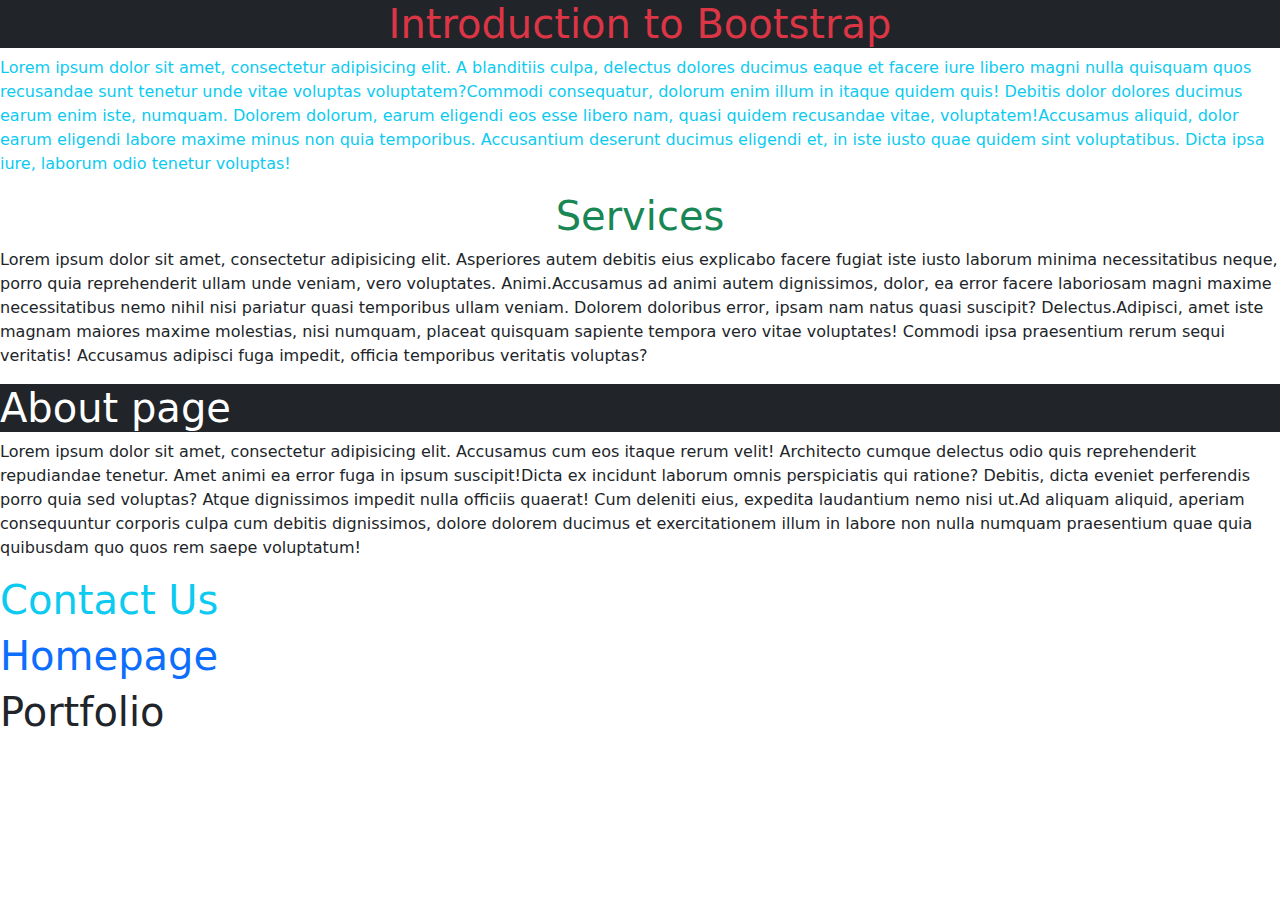
<file: index.html>
<!doctype html>
<html lang="en">
<head>
    <meta charset="UTF-8">
    <meta name="viewport"
          content="width=device-width, user-scalable=no, initial-scale=1.0, maximum-scale=1.0, minimum-scale=1.0">
    <meta http-equiv="X-UA-Compatible" content="ie=edge">
    <title>Bootstrap Intro</title>
    <link rel="stylesheet" href="css/bootstrap.min.css">
    <script src="js/bootstrap.min.js"></script>
</head>
<body>
<h1 class="text-danger text-center bg-dark">Introduction to Bootstrap</h1>
<p class="text-info"><span>Lorem ipsum dolor sit amet, consectetur adipisicing elit. A blanditiis culpa, delectus dolores ducimus eaque et facere iure libero magni nulla quisquam quos recusandae sunt tenetur unde vitae voluptas voluptatem?</span><span>Commodi consequatur, dolorum enim illum in itaque quidem quis! Debitis dolor dolores ducimus earum enim iste, numquam. Dolorem dolorum, earum eligendi eos esse libero nam, quasi quidem recusandae vitae, voluptatem!</span><span>Accusamus aliquid, dolor earum eligendi labore maxime minus non quia temporibus. Accusantium deserunt ducimus eligendi et, in iste iusto quae quidem sint voluptatibus. Dicta ipsa iure, laborum odio tenetur voluptas!</span></p>

<h1 class="text-success text-center">Services</h1>
<p class="text-dark"><span>Lorem ipsum dolor sit amet, consectetur adipisicing elit. Asperiores autem debitis eius explicabo facere fugiat iste iusto laborum minima necessitatibus neque, porro quia reprehenderit ullam unde veniam, vero voluptates. Animi.</span><span>Accusamus ad animi autem dignissimos, dolor, ea error facere laboriosam magni maxime necessitatibus nemo nihil nisi pariatur quasi temporibus ullam veniam. Dolorem doloribus error, ipsam nam natus quasi suscipit? Delectus.</span><span>Adipisci, amet iste magnam maiores maxime molestias, nisi numquam, placeat quisquam sapiente tempora vero vitae voluptates! Commodi ipsa praesentium rerum sequi veritatis! Accusamus adipisci fuga impedit, officia temporibus veritatis voluptas?</span></p>

<h1 class="text-bg-dark">About page</h1>
<p><span>Lorem ipsum dolor sit amet, consectetur adipisicing elit. Accusamus cum eos itaque rerum velit! Architecto cumque delectus odio quis reprehenderit repudiandae tenetur. Amet animi ea error fuga in ipsum suscipit!</span><span>Dicta ex incidunt laborum omnis perspiciatis qui ratione? Debitis, dicta eveniet perferendis porro quia sed voluptas? Atque dignissimos impedit nulla officiis quaerat! Cum deleniti eius, expedita laudantium nemo nisi ut.</span><span>Ad aliquam aliquid, aperiam consequuntur corporis culpa cum debitis dignissimos, dolore dolorem ducimus et exercitationem illum in labore non nulla numquam praesentium quae quia quibusdam quo quos rem saepe voluptatum!</span></p>

<h1 class="text-info">Contact Us</h1>
<h1 class="text-primary">Homepage</h1>
<h1 class="text-dark">Portfolio</h1>
</body>
</html>
</file>
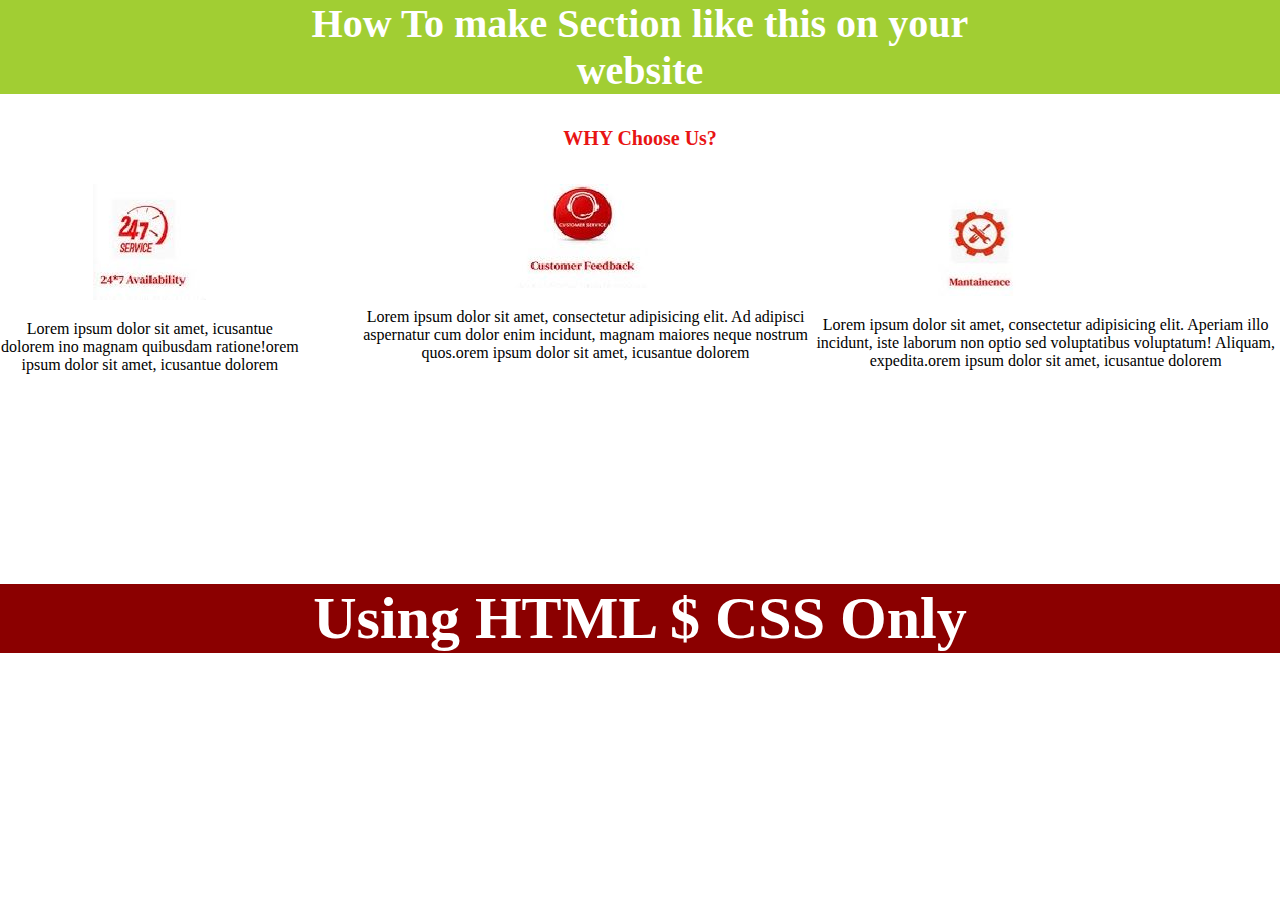
<file: assingment.html>
<!doctype html>
<html lang="en">
<head>
    <meta charset="UTF-8">
    <meta name="viewport"
          content="width=device-width, user-scalable=no, initial-scale=1.0, maximum-scale=1.0, minimum-scale=1.0">
    <meta http-equiv="X-UA-Compatible" content="ie=edge">
    <title>HTML$CSS</title>
  <style>
    body{
      margin: 0;
      padding: 0;
      height: 100%;
    }
    h3{
      background-color: #a1ce33;
      color: white;
      font-size: 40px;
      font-style: revert;
      text-align: center;
      font-weight: bold;
      margin: 0;
    }

    h5{
       color: #e81414;
      padding: 0;
      font-size: 20px;
      text-align: center;
      font-weight: bold;
    }
    .content{
      display: flex;
      justify-content: space-around;
      height: 25em;
    }
    .availability{
       text-align: center;
    }
    .feedback{
      padding-left: 60px;
      text-align: center;
    }
    footer{
      background-color: darkred;
      color: white;
      text-align: center;
      font-size: 60px;
      font-weight: bold;
    }
  </style>
</head>
<body>
<h3>How To make Section like this on your <br>website</h3>

<h5>WHY Choose Us?</h5>
<div class="content">
  <div class="availability">
    <img src="images/247.JPG" alt="">
    <p>Lorem ipsum dolor sit amet, icusantue dolorem ino magnam quibusdam ratione!orem ipsum dolor sit amet, icusantue dolorem</p>
  </div>
   <div class="feedback">
    <img src="images/cust%20feedback.JPG" alt="">
    <p>Lorem ipsum dolor sit amet, consectetur adipisicing elit. Ad adipisci aspernatur cum dolor enim incidunt, magnam maiores neque nostrum quos.orem ipsum dolor sit amet, icusantue dolorem</p>
  </div>
   <div class="maintenance">
    <img src="images/maintenance.JPG" style="padding-left: 90px">
    <p style="text-align: center">Lorem ipsum dolor sit amet, consectetur adipisicing elit. Aperiam illo incidunt, iste laborum non optio sed voluptatibus voluptatum! Aliquam, expedita.orem ipsum dolor sit amet, icusantue dolorem</p>
  </div>
</div>
<footer>Using HTML $ CSS Only</footer>
</body>
</html>
</file>
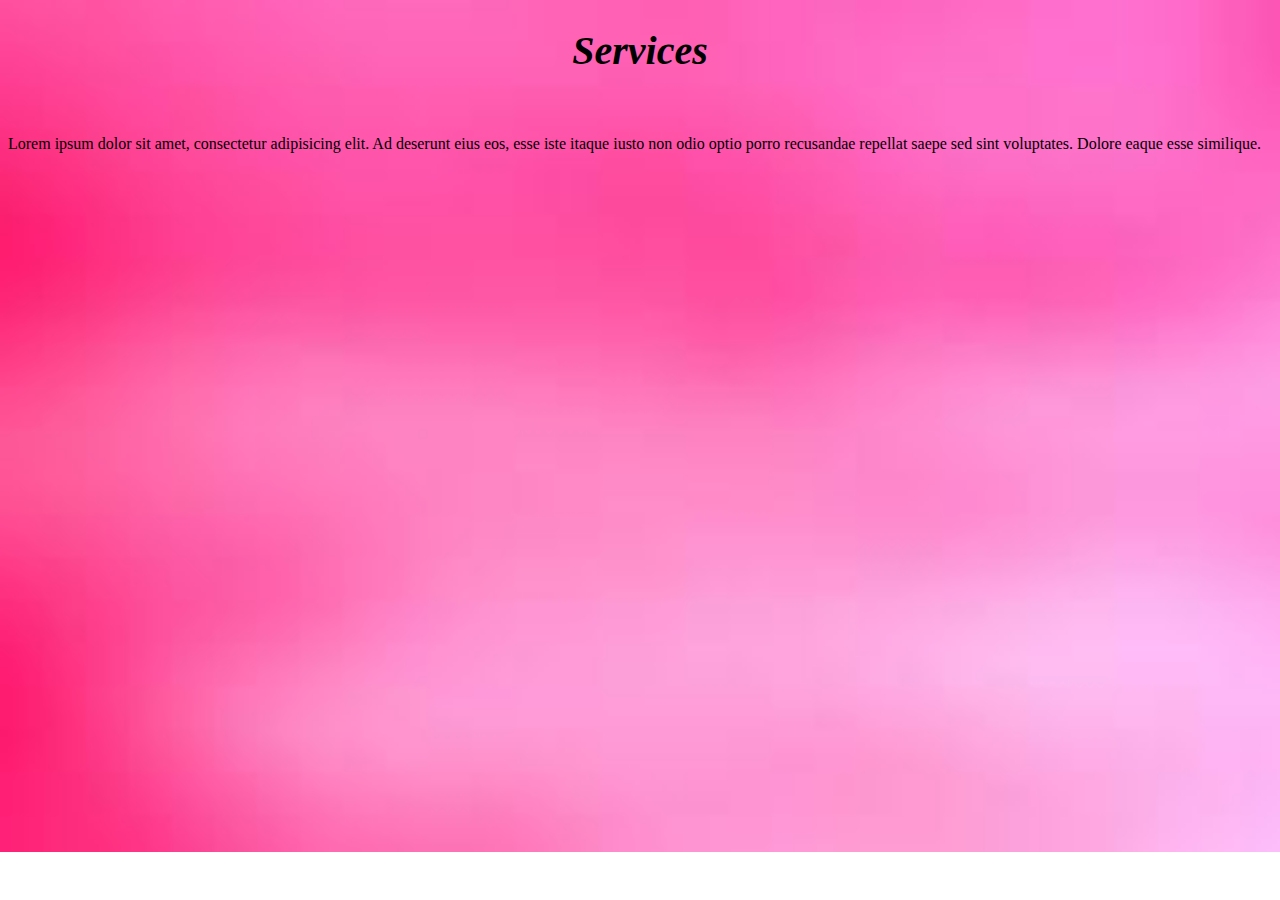
<file: background.html>
<!DOCTYPE html>
<html lang="en">
<head>
    <meta charset="UTF-8">
    <!--Favicon-->
    <link rel="icon" href="images/background.png">
    <title>Background image</title>
    <style>
        body{
            background-image: url("images/background.png");
            /*background-color: ;*/
            background-repeat: no-repeat;
            background-size: cover;
        }
        h1{
            text-align: center;
            font-size: 40px;
            font-style: italic;
            font-weight: bolder;
            font-family: "JetBrains Mono";
        }
    </style>
</head>
<body>
<h1>Services</h1>
<br>

<p>Lorem ipsum dolor sit amet, consectetur adipisicing elit. Ad deserunt eius eos, esse iste itaque iusto non odio optio porro recusandae repellat saepe sed sint voluptates. Dolore eaque esse similique.</p>
</body>
</html>
</file>
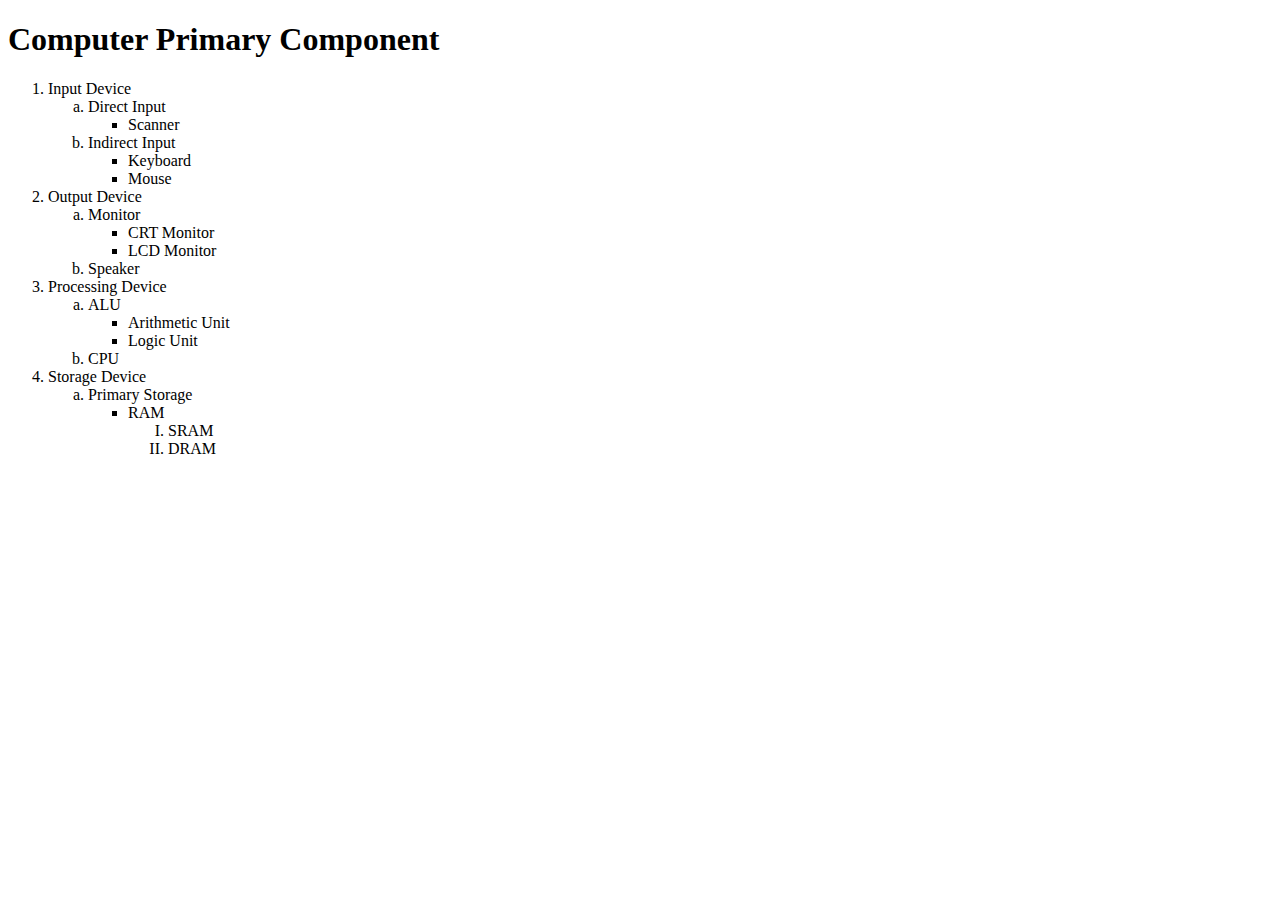
<file: comp_devices.html>
<!doctype html>
<html lang="en">
<head>
    <meta charset="UTF-8">
    <meta name="viewport"
          content="width=device-width, user-scalable=no, initial-scale=1.0, maximum-scale=1.0, minimum-scale=1.0">
    <meta http-equiv="X-UA-Compatible" content="ie=edge">
    <!--Favicon-->
    <link rel="icon" href="images/comp-Devices.png">
    <title>Computer Component</title>
</head>
<body>
<h1>Computer Primary Component</h1>
<ol type="1">
    <li>Input Device
        <ol type="a">
            <li>Direct Input
                <ul style="list-style-type: square"><li >Scanner</li></ul>
            </li>
            <li>Indirect Input
                <ul style="list-style-type: square">
                    <li >Keyboard</li>
                    <li >Mouse</li>
                </ul>
            </li>
        </ol>
    </li>
    <li>Output Device
    <ol type="a">
            <li>Monitor
                <ul style="list-style-type: square">
                    <li >CRT Monitor</li>
                    <li >LCD Monitor</li>
                </ul>
            </li>
            <li>Speaker</li>
        </ol></li>
    <li>Processing Device
    <ol type="a">
            <li>ALU
                <ul style="list-style-type: square">
                    <li >Arithmetic Unit</li>
                    <li >Logic Unit</li>
                </ul>
            </li>
            <li>CPU</li>
        </ol></li>
    <li>Storage Device
    <ol type="a">
            <li>Primary Storage
                <ul style="list-style-type: square">
                    <li >RAM
                        <OL TYPE="I">
                            <li>SRAM</li>
                            <li>DRAM</li>
                        </OL>
                    </li>

                </ul>
            </li>

        </ol></li>
</ol>

</body>
</html>
</file>
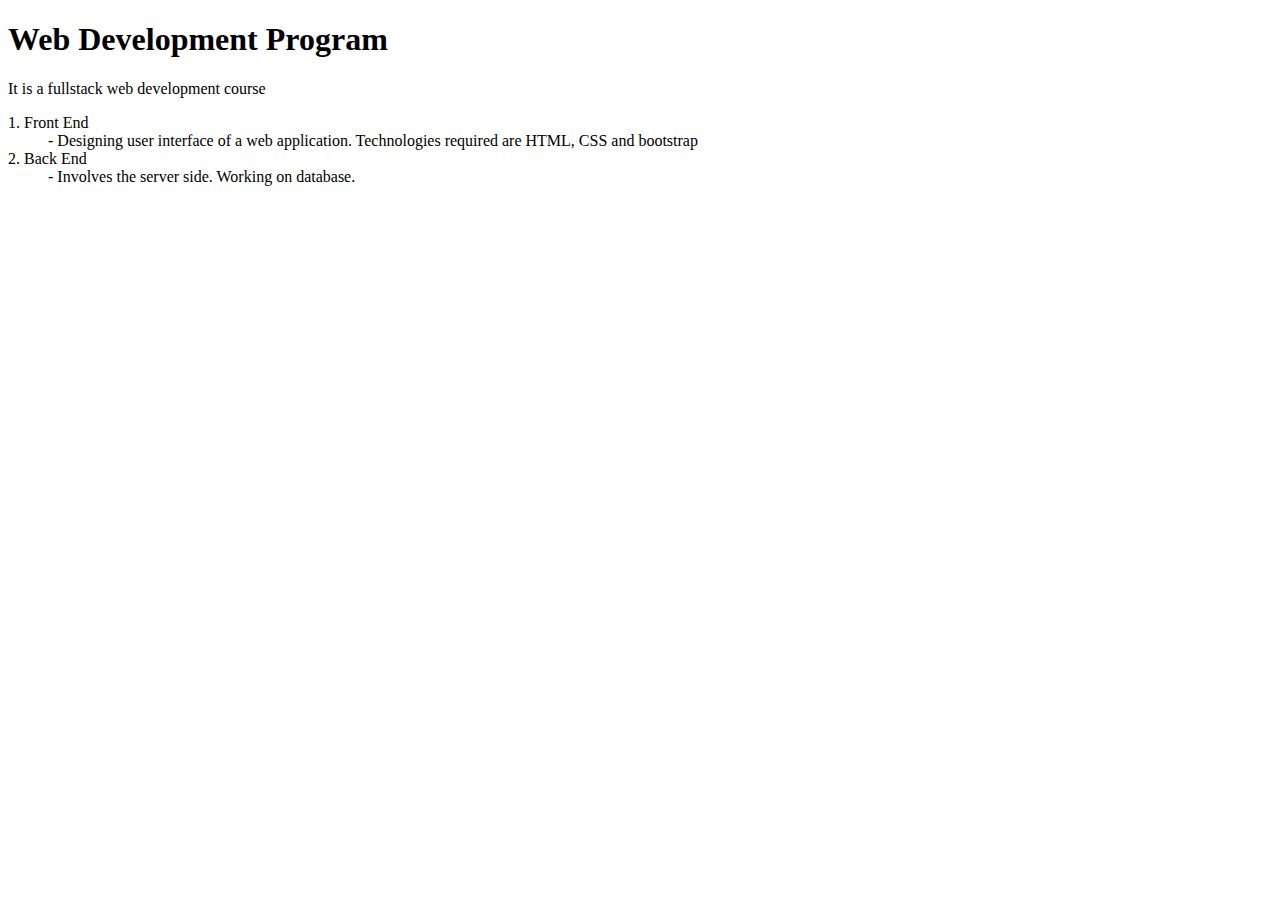
<file: descriptionlist.html>
<!doctype html>
<html lang="en">
<head>
    <meta charset="UTF-8">
    <meta name="viewport"
          content="width=device-width, user-scalable=no, initial-scale=1.0, maximum-scale=1.0, minimum-scale=1.0">
    <meta http-equiv="X-UA-Compatible" content="ie=edge">
    <!--Favicon-->
    <link rel="icon" href="images/desc-list.png">
    <title>Description List</title>
</head>
<body>
<h1>Web Development Program</h1>
<p>It is a fullstack web development course</p>

<dl>
  <dt>1. Front End</dt>
  <dd>- Designing user interface of a web application. Technologies required are HTML, CSS and bootstrap</dd>
  <dt>2. Back End</dt>
  <dd>- Involves the server side. Working on database.</dd>
</dl>
</body>
</html>
</file>
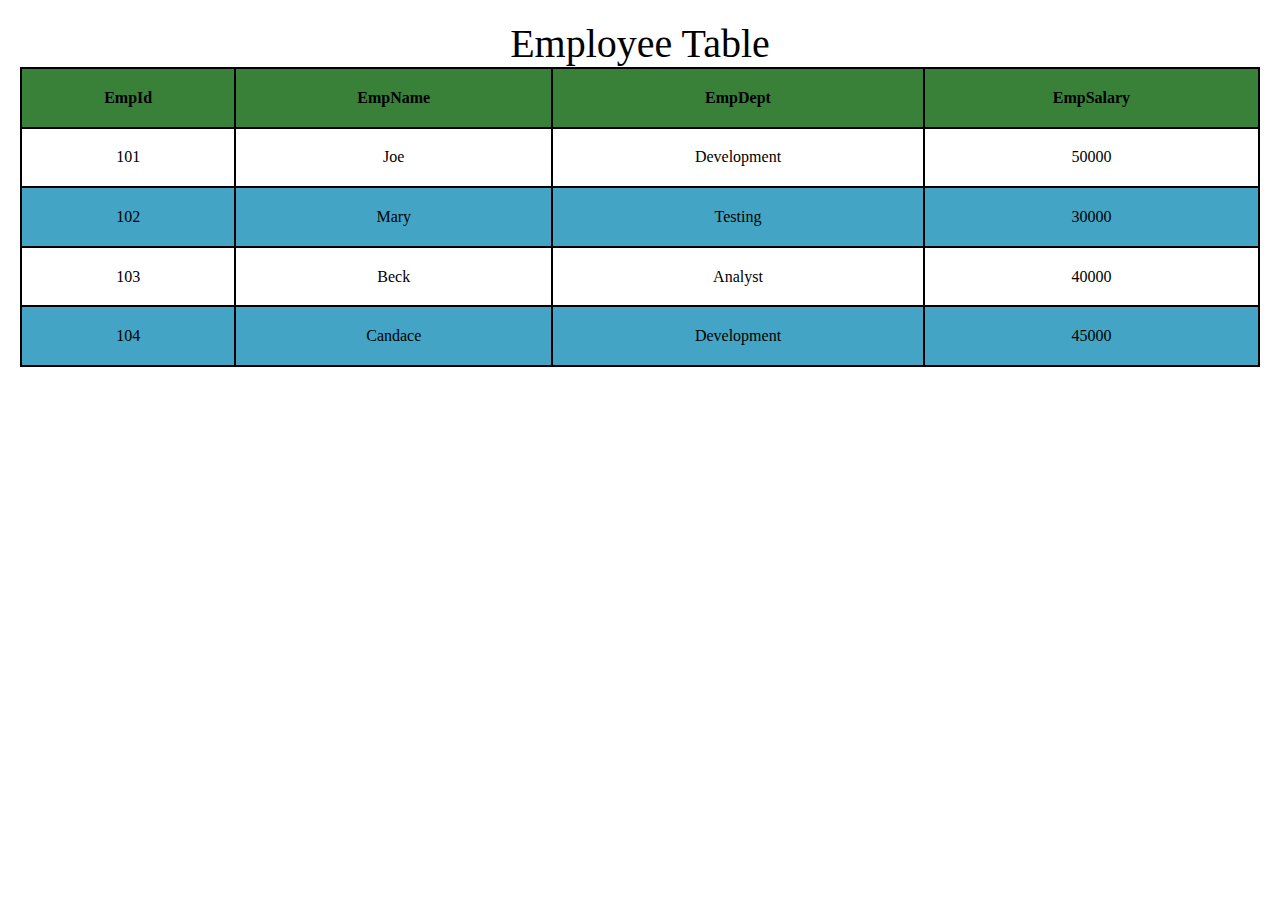
<file: employee.html>
<!doctype html>
<html lang="en">
<head>
    <meta charset="UTF-8">
    <meta name="viewport"
          content="width=device-width, user-scalable=no, initial-scale=1.0, maximum-scale=1.0, minimum-scale=1.0">
    <meta http-equiv="X-UA-Compatible" content="ie=edge">
    <!--Favicon-->
    <link rel="icon" href="images/employee.png">
    <title>Employee</title>
    <style>
        table,th,td{
            border: 2px solid black;
            border-collapse: collapse;
            text-align: center;

        }
        table{
            height: 300px;
            width: 100%;
        }
        body{
            margin: 20px;

        }
        caption{
            font-size: 40px;
            text-align: center;
            font-weight: normal;
            font-family: "Calibri Light";
        }
        th{
            background-color: #398139;
        }
        .col{
            background-color: #43a4c5;
        }

    </style>
</head>
<body>
<table>
    <caption>Employee Table</caption>
    <tr>
        <th>EmpId</th>
        <th>EmpName</th>
        <th>EmpDept</th>
        <th>EmpSalary</th>
    </tr>
    <tr>
        <td>101</td>
        <td>Joe</td>
        <td>Development</td>
        <td>50000</td>
    </tr>

    <tr class="col">
        <td>102</td>
        <td>Mary</td>
        <td>Testing</td>
        <td>30000</td>
    </tr>

     <tr>
        <td>103</td>
        <td>Beck</td>
        <td>Analyst</td>
        <td>40000</td>
    </tr>

     <tr class="col">
        <td>104</td>
        <td>Candace</td>
        <td>Development</td>
        <td>45000</td>
    </tr>

</table>

</body>
</html>
</file>
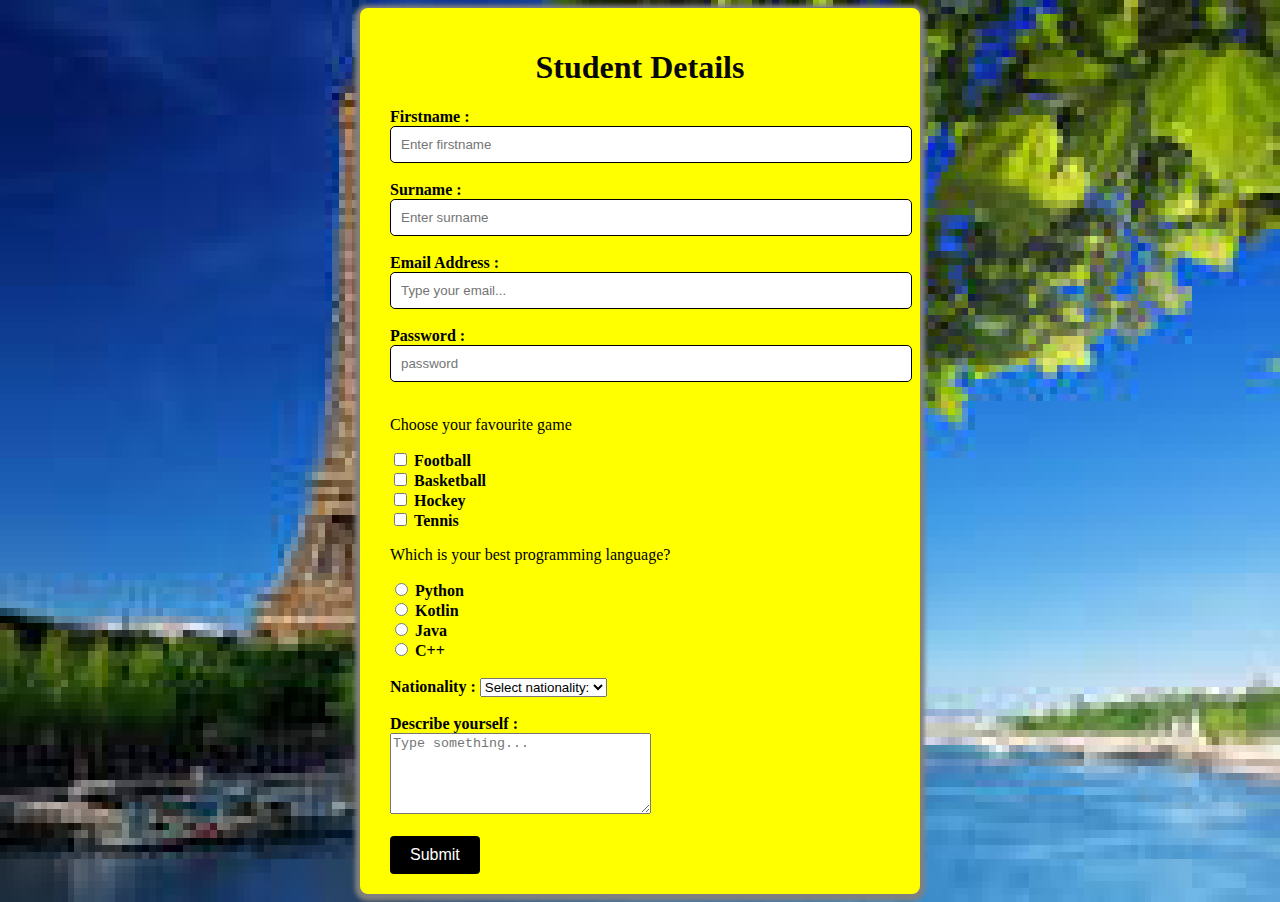
<file: form.html>
<!doctype html>
<html lang="en">
<head>
    <meta charset="UTF-8">
    <meta name="viewport"
          content="width=device-width, user-scalable=no, initial-scale=1.0, maximum-scale=1.0, minimum-scale=1.0">
    <meta http-equiv="X-UA-Compatible" content="ie=edge">
    <!--Favicon-->
    <link rel="icon" href="images/form.png">
    <title>Student Details</title>
    <link rel="stylesheet" href="form.css">
</head>
<body>
<form action="">
    <h1>Student Details</h1>
    <label for="fname">Firstname :</label>
    <input type="text" id="fname" placeholder="Enter firstname"> <br><br>

    <label for="sname">Surname :</label>
    <input type="text" id="sname" placeholder="Enter surname"><br><br>

    <label for="email">Email Address :</label>
    <input type="email" id="email" placeholder="Type your email..."><br><br>

    <label for="password">Password :</label>
    <input type="password" id="password" placeholder="password"><br><br>

    <p>Choose your favourite game</p>
    <input type="checkbox" id="football">
    <label for="football">Football</label> <br>

    <input type="checkbox" id="basketball">
    <label for="basketball">Basketball</label> <br>

    <input type="checkbox" id="hockey">
    <label for="hockey">Hockey</label> <br>

    <input type="checkbox" id="tennis">
    <label for="tennis">Tennis</label> <br>

    <p>Which is your best programming language?</p>
    <input type="radio" id="python">
    <label for="python">Python</label> <br>

    <input type="radio" id="kotlin">
    <label for="kotlin">Kotlin</label> <br>

    <input type="radio" id="java">
    <label for="java">Java</label> <br>

    <input type="radio" id="c++">
    <label for="c++">C++</label> <br> <br>

    <label for="nationality">Nationality :</label>
    <select name="" id="nationality">
        <option value="" disabled selected>Select nationality:</option>
        <option value="">Uganda</option>
        <option value="">Ethiopia</option>
        <option value="">Algeria</option>
        <option value="">Tunisia</option>
    </select> <br><br>

    <label for="student">Describe yourself :</label> <br>
    <textarea name="" id="student" cols="30" rows="5" placeholder="Type something..."></textarea>
    <br><br>

    <input type="submit" value="Submit">


</form>

</body>
</html>
</file>
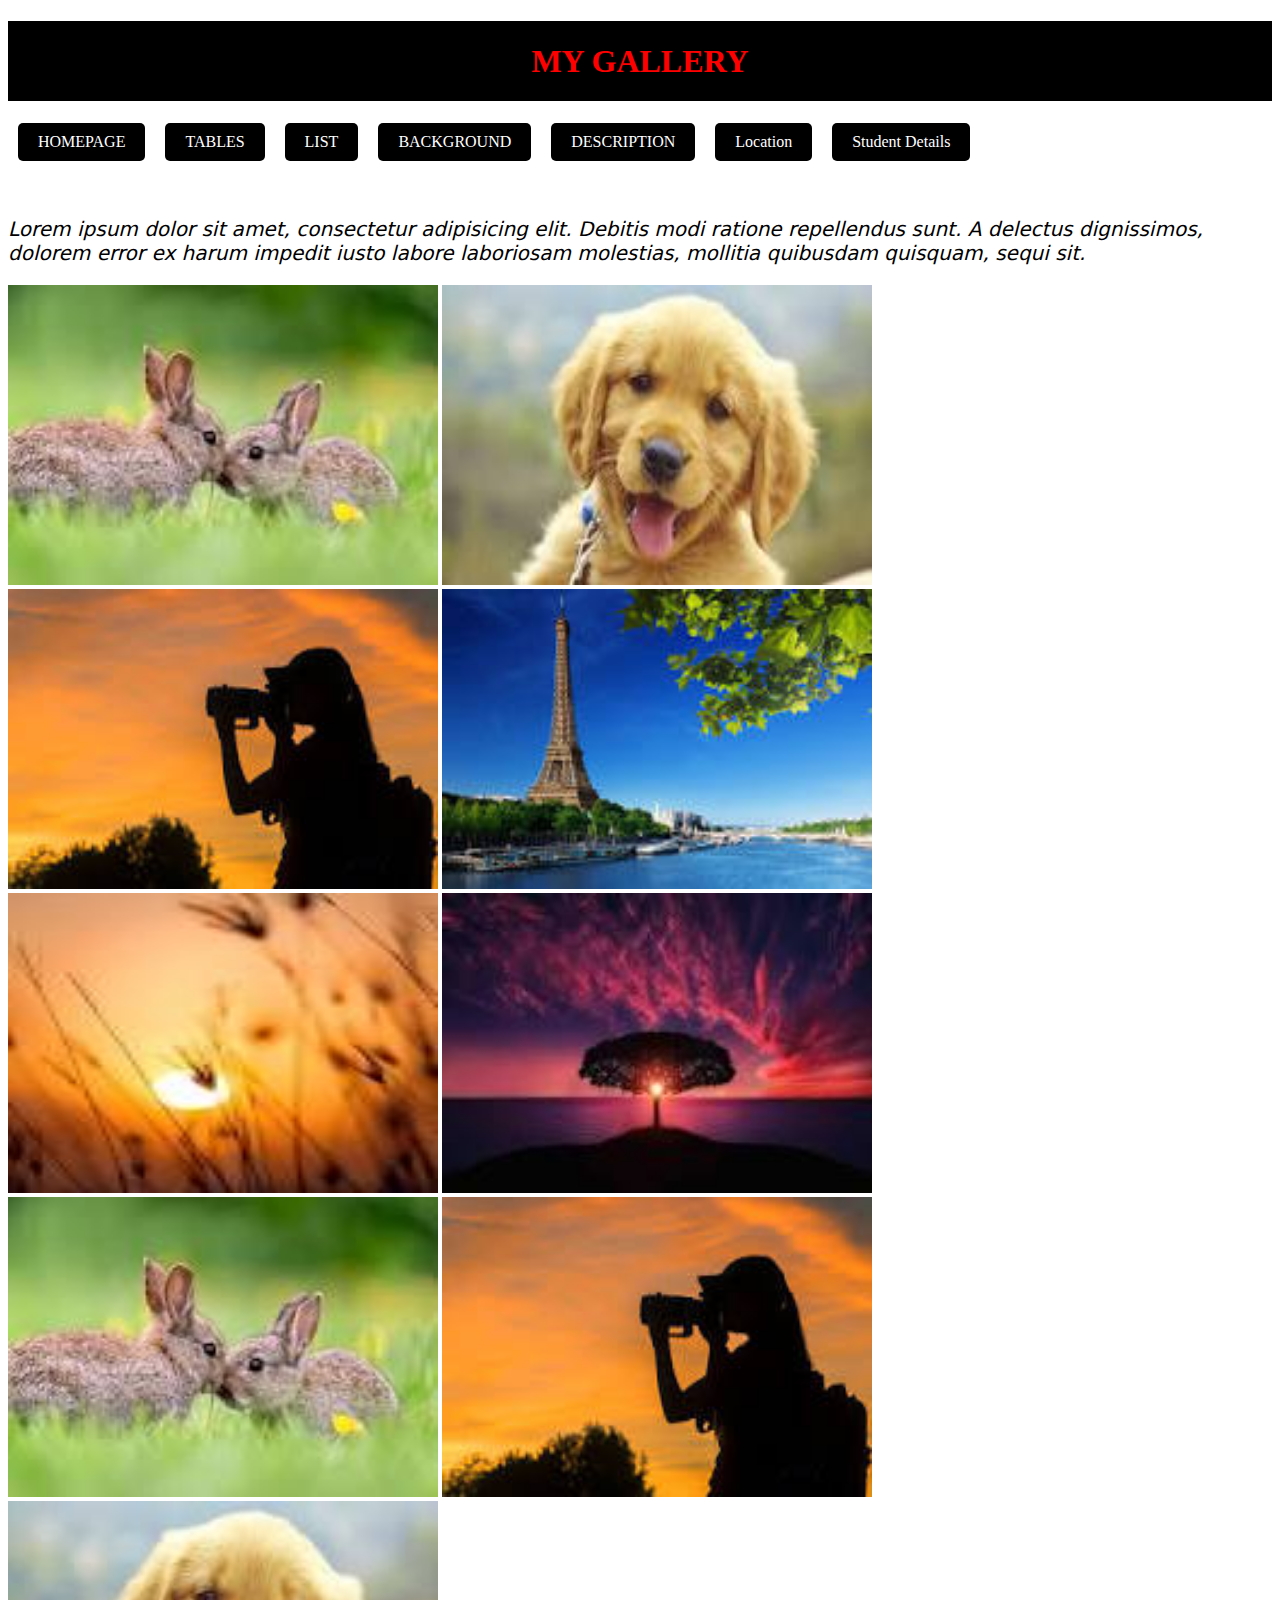
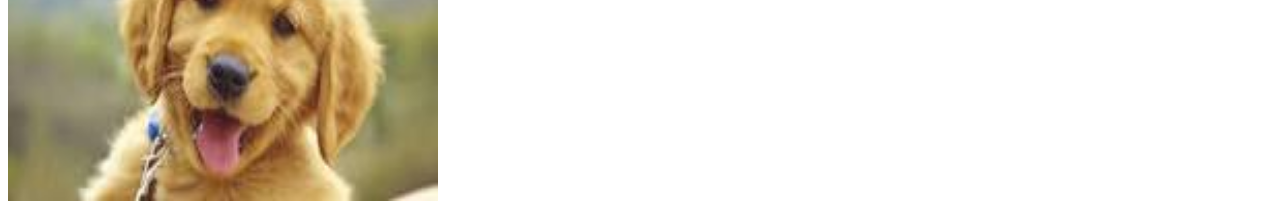
<file: gallery.html>
<!doctype html>
<html lang="en">
<head>
    <meta charset="UTF-8">
    <meta name="viewport"
          content="width=device-width, user-scalable=no, initial-scale=1.0, maximum-scale=1.0, minimum-scale=1.0">
    <meta http-equiv="X-UA-Compatible" content="ie=edge">
    <!--Favicon-->
    <link rel="icon" href="images/gallery.png">
    <title>Gallery</title>
    <link rel="stylesheet" href="style.css">
    <style>
        h1{
            color: red;
            text-align: center;
            background-color: black;
            line-height: 80px;
        }
        img{
            width: 430px;
            height: 300px;
        }
        p{
            font-family: "DejaVu Sans";
            font-size: 20px;
            font-style: oblique;
        }

    </style>
</head>
<body>
<h1 style="text-align: center">MY GALLERY</h1>

<div class="links">
    <a href="home.html">HOMEPAGE</a>
    <a href="tables.html">TABLES</a>
    <a href="list.html">LIST</a>
    <a href="background.html">BACKGROUND</a>
    <a href="descriptionlist.html">DESCRIPTION</a>
    <a href="iframe.html">Location</a>
    <a href="form.html">Student Details</a>
</div>

<br><br>
<p>Lorem ipsum dolor sit amet, consectetur adipisicing elit. Debitis modi ratione repellendus sunt. A delectus dignissimos, dolorem error ex harum impedit iusto labore laboriosam molestias, mollitia quibusdam quisquam, sequi sit.</p>
<img src="images/rabbit.jpeg" alt="">
<img src="images/dog.jpeg" alt="">
<img src="images/camera.jpeg" alt="">
<img src="images/ocean.jpeg" alt="">
<img src="images/sun.jpeg" alt="">
<img src="images/nature.jpeg" alt="">
<img src="images/rabbit.jpeg" alt="">
<img src="images/camera.jpeg" alt="">
<img src="images/dog.jpeg" alt="">


</body>
</html>
</file>
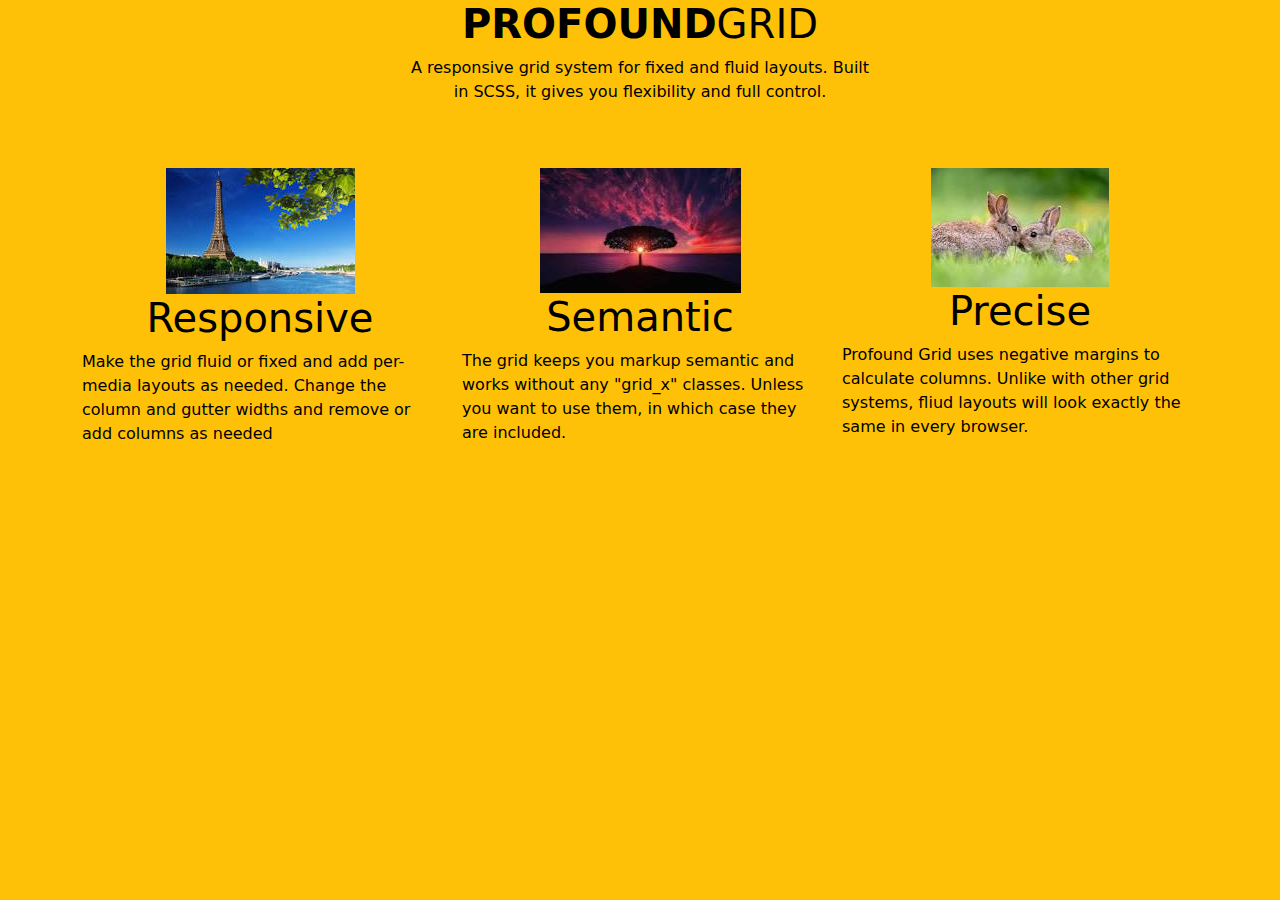
<file: grid.html>
<!doctype html>
<html lang="en">
<head>
    <meta charset="UTF-8">
    <meta name="viewport"
          content="width=device-width, user-scalable=no, initial-scale=1.0, maximum-scale=1.0, minimum-scale=1.0">
    <meta http-equiv="X-UA-Compatible" content="ie=edge">
    <title>Bootstrap Grid System</title>
    <link rel="stylesheet" href="css/bootstrap.min.css">
    <script src="js/bootstrap.min.js"></script>
</head>
<body class="text-bg-warning">

<h1 class="text-center"><b>PROFOUND</b>GRID</h1>
<p class="text-center">A responsive grid system for fixed and fluid layouts. Built <br>in SCSS, it gives you flexibility and full control.</p>
<br>
<br>
<div class="container">
    <div class="row">
        <!--First Column-->
        <div class="col">
            <img class="mx-auto d-block img-circle" src="images/ocean.jpeg" alt="">
            <h1 class="text-center">Responsive</h1>
            <p>Make the grid fluid or fixed and add per- <br>media layouts as needed. Change the column and gutter widths and remove or add columns as needed</p>
        </div>
        <!--Second Column-->
            <div class="col">
                <img class="mx-auto d-block img-rounded" src="images/nature.jpeg" alt="">
                <h1 class="text-center">Semantic</h1>
                <p>The grid keeps you markup semantic and <br>works without any "grid_x" classes. Unless <br>you want to use them, in which case they
                    <br> are included. </p>
            </div>

        <!--Third Column-->
            <div class="col">
                <img class="mx-auto d-block img-rounded" src="images/rabbit.jpeg" alt="">
                <h1 class="text-center">Precise</h1>
                <p>Profound Grid uses negative margins to <br>calculate columns. Unlike with other grid <br> systems, fliud layouts will look exactly the
                    <br> same in every browser.</p>
            </div>
    </div>
</div>

</body>
</html>
</file>
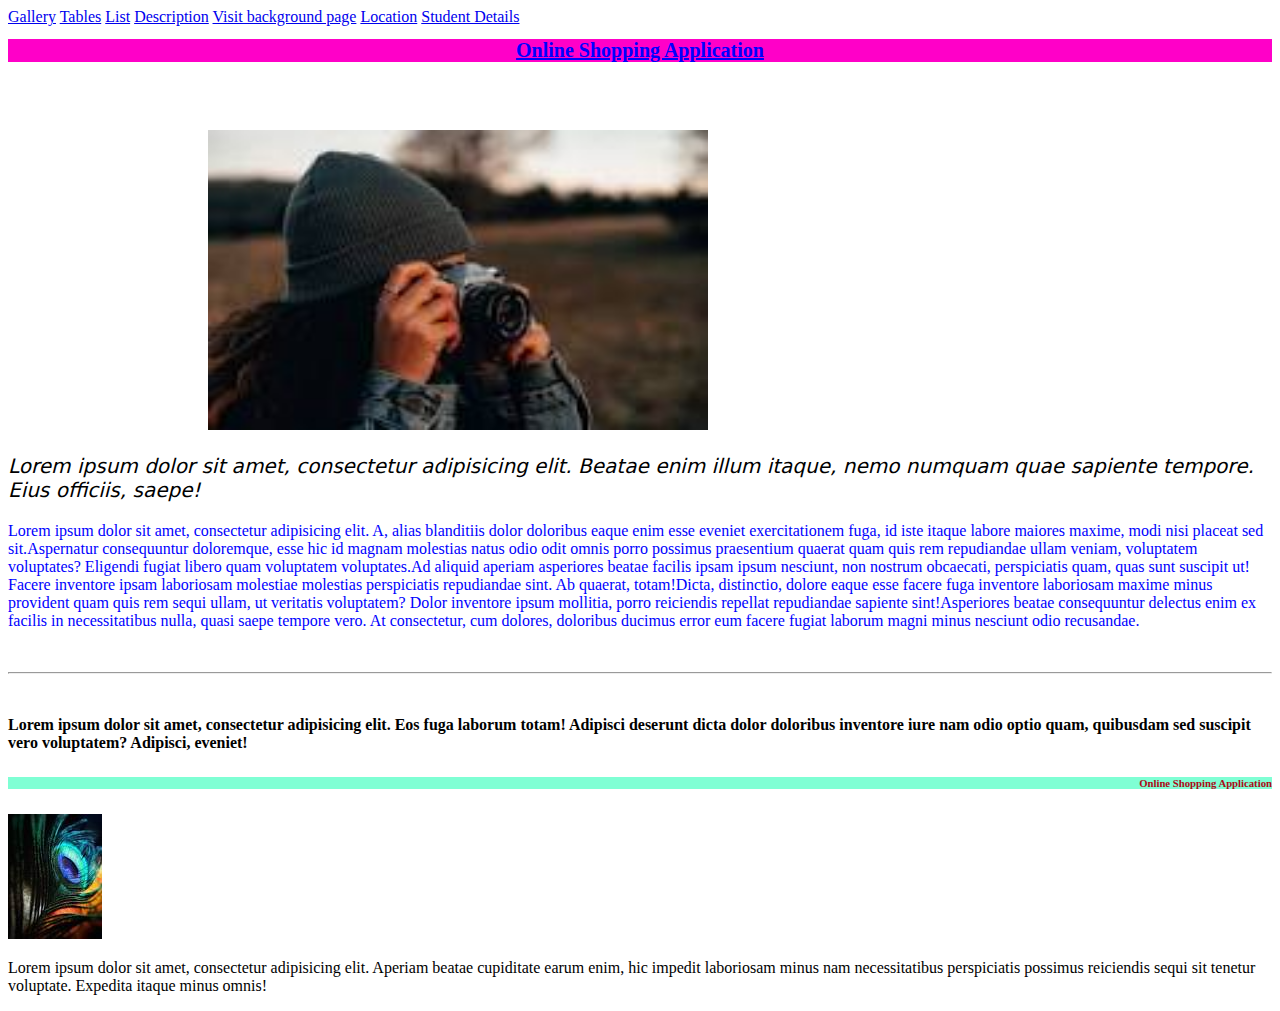
<file: home.html>
<!doctype html>
<html lang="en">
<head>
    <meta charset="UTF-8">
    <meta name="viewport"
          content="width=device-width, user-scalable=no, initial-scale=1.0, maximum-scale=1.0, minimum-scale=1.0">
    <meta http-equiv="X-UA-Compatible" content="ie=edge">
    <!--Favicon-->
    <link rel="icon" href="images/home.png">
    <title>Home page</title>
    <style>
        h1{
            color: blue;
            text-align: center;
            font-size: 20px;
            font-family: "Arial Black";
            background-color: #ff00c8;

        }
        h6{
            color: #ac0916;
            text-align: right;
            background-color: aquamarine;
        }
        img.image1{
            height: 300px;
            width: 500px;
            margin-left: 200px;
        }
        p.paragraphtwo{
            color: blue;
        }
        p.myparagraph{
            font-size: 20px;
            font-family: "DejaVu Sans";
            font-style: italic;
        }
        p#third{
            color: black;
            font-weight: bold;
        }
    </style>
</head>
<body>
<a href="gallery.html">Gallery</a>
<a href="tables.html">Tables</a>
<a href="list.html">List</a>
<a href="descriptionlist.html">Description</a>
<a href="background.html">Visit background page</a>
<a href="iframe.html">Location</a>
<a href="form.html">Student Details</a>

<h1> <u>Online Shopping Application</u> </h1>
<br><br><br>
<img src="./images/image1.png" class="image1" alt="">
<p class="myparagraph">Lorem ipsum dolor sit amet, consectetur adipisicing elit. Beatae enim illum itaque, nemo numquam quae sapiente tempore. Eius officiis, saepe!</p>
<p class="paragraphtwo"><span>Lorem ipsum dolor sit amet, consectetur adipisicing elit. A, alias blanditiis dolor doloribus eaque enim esse eveniet exercitationem fuga, id iste itaque labore maiores maxime, modi nisi placeat sed sit.</span><span>Aspernatur consequuntur doloremque, esse hic id magnam molestias natus odio odit omnis porro possimus praesentium quaerat quam quis rem repudiandae ullam veniam, voluptatem voluptates? Eligendi fugiat libero quam voluptatem voluptates.</span><span>Ad aliquid aperiam asperiores beatae facilis ipsam ipsum nesciunt, non nostrum obcaecati, perspiciatis quam, quas sunt suscipit ut! Facere inventore ipsam laboriosam molestiae molestias perspiciatis repudiandae sint. Ab quaerat, totam!</span><span>Dicta, distinctio, dolore eaque esse facere fuga inventore laboriosam maxime minus provident quam quis rem sequi ullam, ut veritatis voluptatem? Dolor inventore ipsum mollitia, porro reiciendis repellat repudiandae sapiente sint!</span><span>Asperiores beatae consequuntur delectus enim ex facilis in necessitatibus nulla, quasi saepe tempore vero. At consectetur, cum dolores, doloribus ducimus error eum facere fugiat laborum magni minus nesciunt odio recusandae.</span></p>
<br>
<hr>
<br>
<p id="third"><span>Lorem ipsum dolor sit amet, consectetur adipisicing elit. Eos fuga laborum totam! Adipisci deserunt dicta dolor doloribus inventore iure nam odio optio quam, quibusdam sed suscipit vero voluptatem? Adipisci, eveniet!</span></p>

<h6>Online Shopping Application</h6>
<img src="./images/image2.png" class="image2" alt="">
<p><span>Lorem ipsum dolor sit amet, consectetur adipisicing elit. Aperiam beatae cupiditate earum enim, hic impedit laboriosam minus nam necessitatibus perspiciatis possimus reiciendis sequi sit tenetur voluptate. Expedita itaque minus omnis!</span></p>

</body>
</html>
</file>
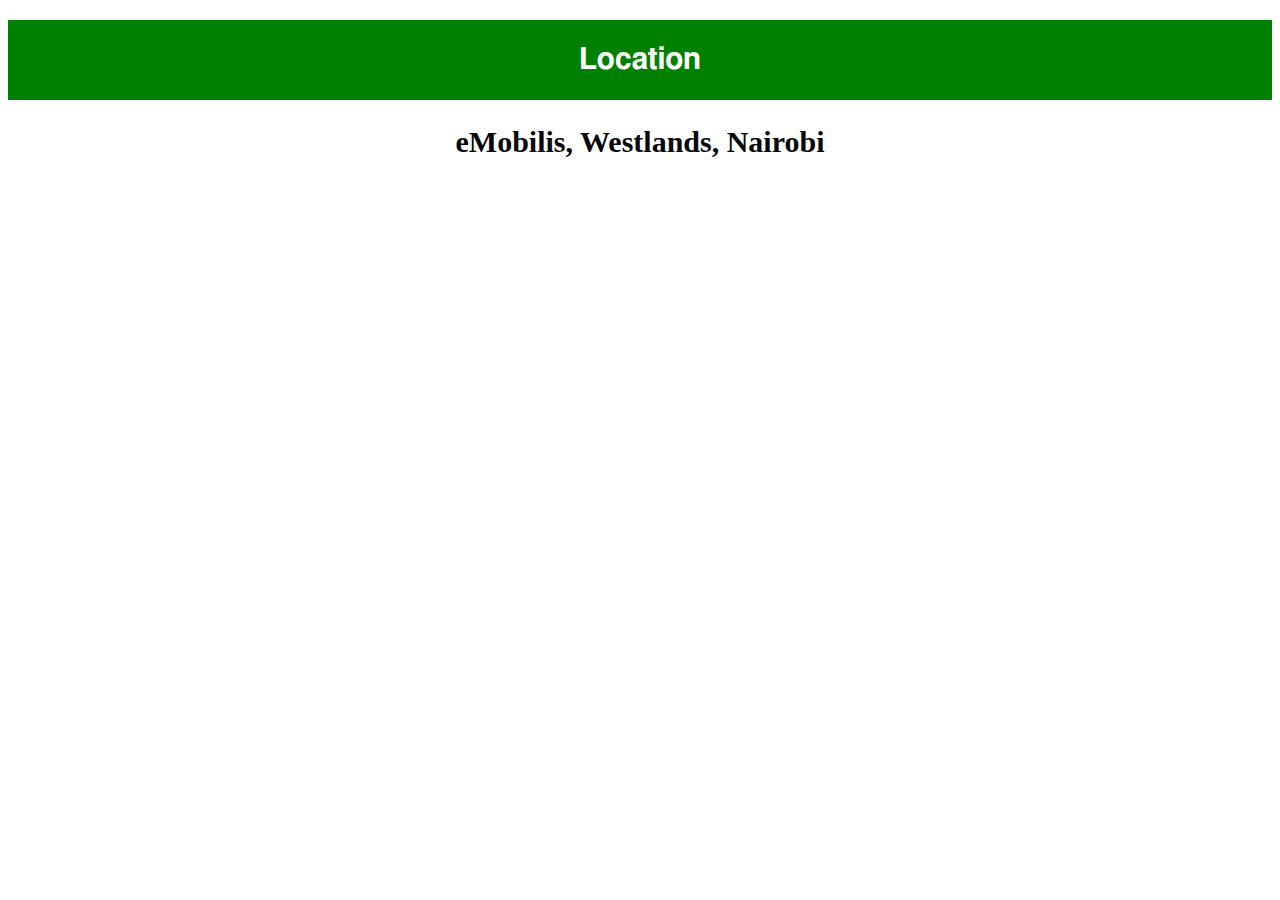
<file: iframe.html>
<!doctype html>
<html lang="en">
<head>
    <meta charset="UTF-8">
    <meta name="viewport"
          content="width=device-width, user-scalable=no, initial-scale=1.0, maximum-scale=1.0, minimum-scale=1.0">
    <meta http-equiv="X-UA-Compatible" content="ie=edge">
    <!--Favicon-->
    <link rel="icon" href="images/map.png">
    <title>Google Map</title>
    <style>
        h1{
            text-align: center;
            background-color: green;
            color: white;
            line-height: 80px;
            font-size: 30px;
            font-family: "FreeSans";
            font-weight: bolder;
        }
        h2{
            text-align: center;
            color: #08080a;
            font-size: 30px;
            font-weight: bolder;
        }
    </style>
</head>
<body>
<h1>Location</h1>
<h2>eMobilis, Westlands, Nairobi</h2>
<iframe src="https://www.google.com/maps/embed?pb=!1m18!1m12!1m3!1d15955.364476011064!2d36.8100287!3d-1.2681246999999944!2m3!1f0!2f0!3f0!3m2!1i1024!2i768!4f13.1!3m3!1m2!1s0x182f173c0a1f9de7%3A0xad2c84df1f7f2ec8!2sWestlands%2C%20Nairobi!5e0!3m2!1ssw!2ske!4v1697007268120!5m2!1ssw!2ske" width="100%" height="400" style="border:0;" allowfullscreen="" loading="lazy" referrerpolicy="no-referrer-when-downgrade"></iframe>

</body>
</html>
</file>
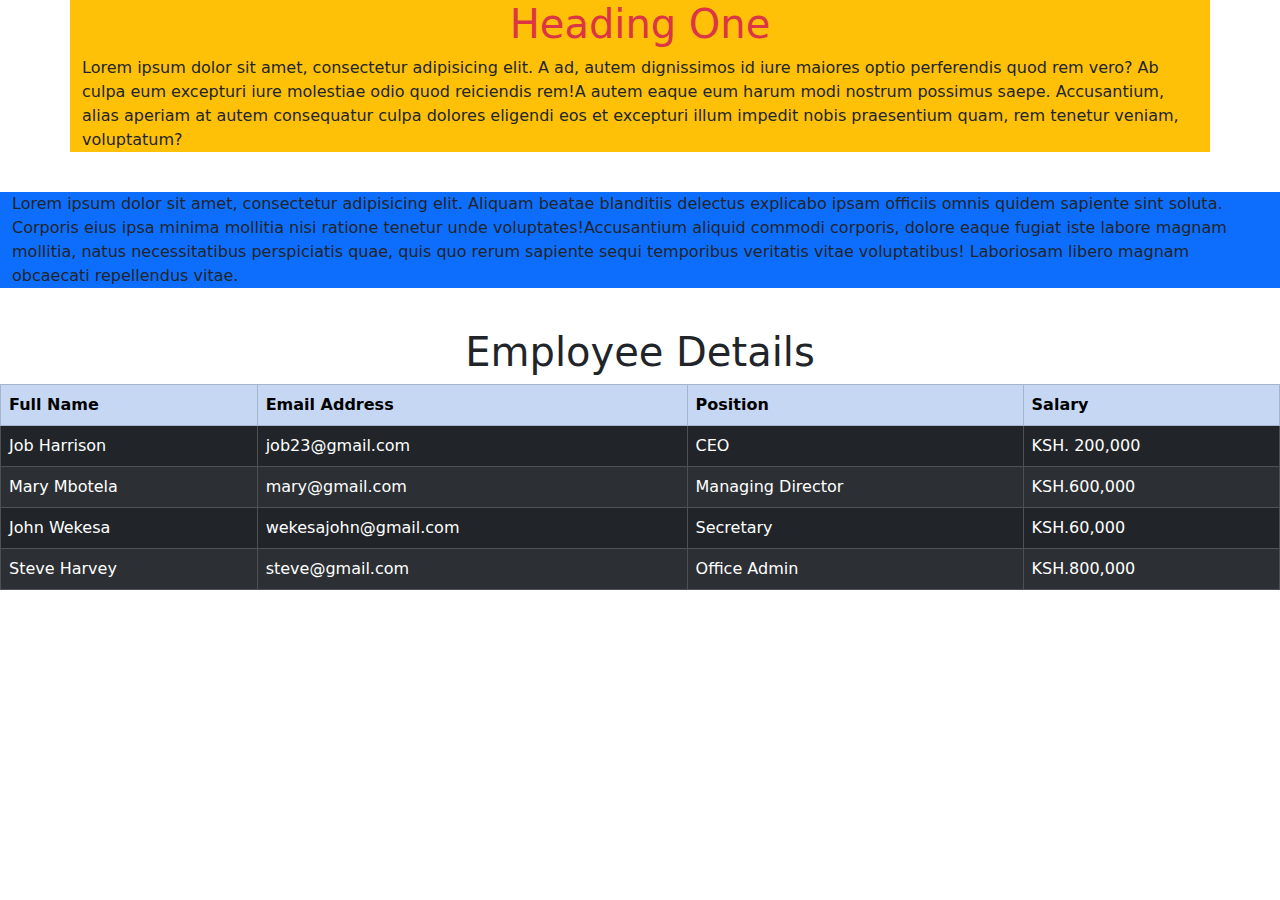
<file: intro.html>
<!doctype html>
<html lang="en">
<head>
    <meta charset="UTF-8">
    <meta name="viewport"
          content="width=device-width, user-scalable=no, initial-scale=1.0, maximum-scale=1.0, minimum-scale=1.0">
    <meta http-equiv="X-UA-Compatible" content="ie=edge">
    <title>Container vs Container fluid</title>
    <link rel="stylesheet" href="css/bootstrap.min.css">
    <script src="js/bootstrap.min.js"></script>
</head>
<body>
<div class="container bg-warning">
    <h1 class="text-danger text-center">Heading One</h1>
    <p><span>Lorem ipsum dolor sit amet, consectetur adipisicing elit. A ad, autem dignissimos id iure maiores optio perferendis quod rem vero? Ab culpa eum excepturi iure molestiae odio quod reiciendis rem!</span><span>A autem eaque eum harum modi nostrum possimus saepe. Accusantium, alias aperiam at autem consequatur culpa dolores eligendi eos et excepturi illum impedit nobis praesentium quam, rem tenetur veniam, voluptatum?</span></p>
</div>

<br>

<div class="container-fluid bg-primary">
    <p><span>Lorem ipsum dolor sit amet, consectetur adipisicing elit. Aliquam beatae blanditiis delectus explicabo ipsam officiis omnis quidem sapiente sint soluta. Corporis eius ipsa minima mollitia nisi ratione tenetur unde voluptates!</span><span>Accusantium aliquid commodi corporis, dolore eaque fugiat iste labore magnam mollitia, natus necessitatibus perspiciatis quae, quis quo rerum sapiente sequi temporibus veritatis vitae voluptatibus! Laboriosam libero magnam obcaecati repellendus vitae.</span></p>
</div>

<br>
<h1 class="text-dark text-center">Employee Details</h1>
<table class="table table-bordered table-striped table-hover table-dark">
    <tr class="table-primary">
        <th>Full Name</th>
        <th>Email Address</th>
        <th>Position</th>
        <th>Salary</th>
    </tr>

    <tr>
        <td>Job Harrison</td>
        <td>job23@gmail.com</td>
        <td>CEO</td>
        <td>KSH. 200,000</td>
    </tr>

    <tr>
        <td>Mary Mbotela</td>
        <td>mary@gmail.com</td>
        <td>Managing Director</td>
        <td>KSH.600,000</td>
    </tr>

    <tr>
        <td>John Wekesa</td>
        <td>wekesajohn@gmail.com</td>
        <td>Secretary</td>
        <td>KSH.60,000</td>
    </tr>

    <tr>
        <td>Steve Harvey</td>
        <td>steve@gmail.com</td>
        <td>Office Admin</td>
        <td>KSH.800,000</td>
    </tr>
</table>
</body>
</html>
</file>
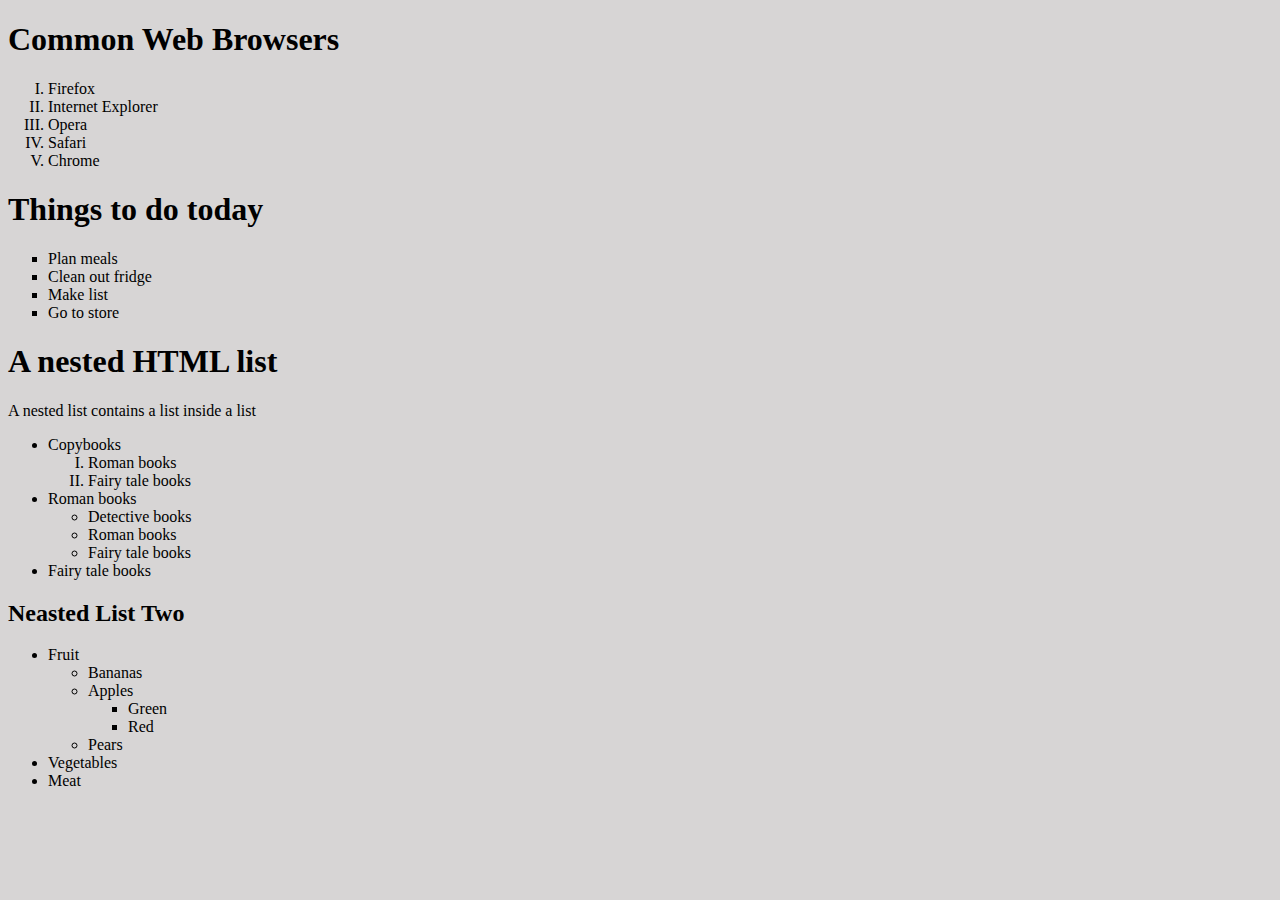
<file: list.html>
<!doctype html>
<html lang="en">
<head>
    <meta charset="UTF-8">
    <meta name="viewport"
          content="width=device-width, user-scalable=no, initial-scale=1.0, maximum-scale=1.0, minimum-scale=1.0">
    <meta http-equiv="X-UA-Compatible" content="ie=edge">
    <!--Favicon-->
    <link rel="icon" href="images/list.png">
    <title>List</title>
    <style>
        body{
            background-color: #d7d5d5;
        }
    </style>
</head>
<body>
<!--Ordered List-->
<h1>Common Web Browsers</h1>
<ol type="I">
    <li>Firefox</li>
    <li>Internet Explorer</li>
    <li>Opera</li>
    <li>Safari</li>
    <li>Chrome</li>
</ol>

<!--Unordered List-->
<h1>Things to do today</h1>
<ul style="list-style-type: square">
    <li>Plan meals</li>
    <li>Clean out fridge</li>
    <li>Make list</li>
    <li>Go to store</li>
</ul>

<!--Nested List-->
<h1>A nested HTML list</h1>
<p>A nested list contains a list inside a list</p>

<ul>
    <li>Copybooks
        <ol type="I">
            <li>Roman books</li>
            <li>Fairy tale books</li>
        </ol>
    </li>
    <li>Roman books
        <ul style="list-style-type: circle">
            <li>Detective books</li>
            <li>Roman books</li>
            <li>Fairy tale books</li>
        </ul>
    </li>
    <li>Fairy tale books</li>
</ul>

<!--class assignments-->
<h2>Neasted List Two</h2>
<ul>
    <li>Fruit
        <ul style="list-style-type: circle">
            <li>Bananas</li>
            <li>Apples
                <ul style="list-style-type: square">
                    <li>Green</li>
                    <li>Red</li>
                </ul>
            </li>
            <li>Pears</li>
        </ul>
    </li>
    <li>Vegetables</li>
    <li>Meat</li>
</ul>

<br><br>

</body>
</html>
</file>
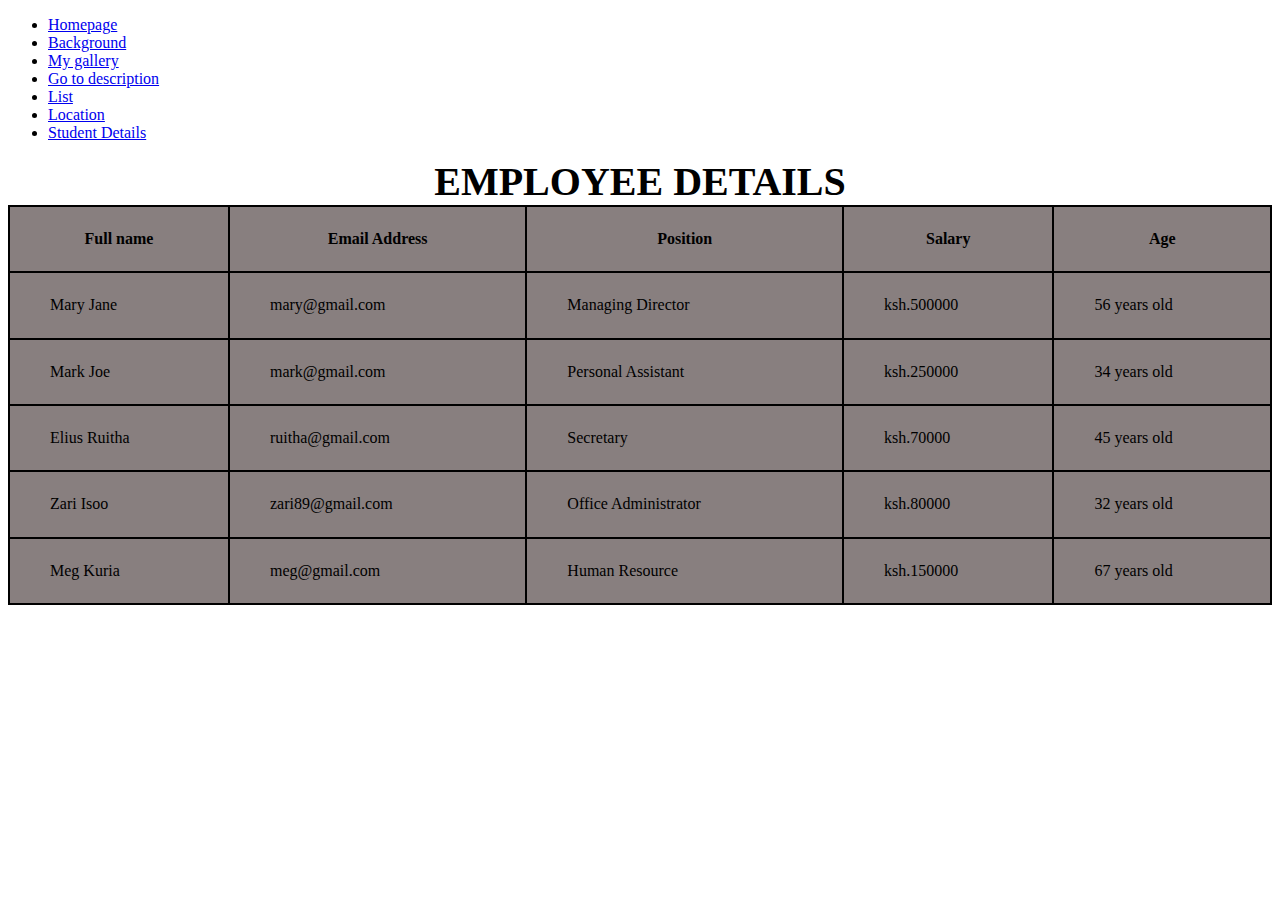
<file: tables.html>
<!doctype html>
<html lang="en">
<head>
    <meta charset="UTF-8">
    <meta name="viewport"
          content="width=device-width, user-scalable=no, initial-scale=1.0, maximum-scale=1.0, minimum-scale=1.0">
    <meta http-equiv="X-UA-Compatible" content="ie=edge">
    <!--Favicon-->
    <link rel="icon" href="images/table.png">
    <title>Tables</title>
    <style>
        table,th,td{
            border: 2px solid black;
            border-collapse: collapse;
        }
        caption{
            text-align: center;
            font-size: 40px;
            font-weight: bolder;
        }
        table{
            width: 100%;
            height: 400px;
            background-color: #887f7f;
        }
        td{
            padding-left: 40px;
        }
    </style>
</head>
<body>
<ul>
    <li> <a href="home.html">Homepage</a> </li>
    <li> <a href="background.html">Background</a> </li>
    <li> <a href="gallery.html">My gallery</a> </li>
    <li> <a href="descriptionlist.html">Go to description</a> </li>
    <li> <a href="list.html">List</a> </li>
    <li> <a href="iframe.html">Location</a> </li>
    <li> <a href="form.html">Student Details</a> </li>

</ul>

<table>
    <caption>EMPLOYEE DETAILS</caption>

    <tr>
        <th>Full name</th>
        <th>Email Address</th>
        <th>Position</th>
        <th>Salary</th>
        <th>Age</th>
    </tr>

    <tr>
        <td>Mary Jane</td>
        <td>mary@gmail.com</td>
        <td>Managing Director</td>
        <td>ksh.500000</td>
        <td>56 years old</td>
    </tr>

    <tr>
        <td>Mark Joe</td>
        <td>mark@gmail.com</td>
        <td>Personal Assistant</td>
        <td>ksh.250000</td>
        <td>34 years old</td>
    </tr>

     <tr>
        <td>Elius Ruitha</td>
        <td>ruitha@gmail.com</td>
        <td>Secretary</td>
        <td>ksh.70000</td>
        <td>45 years old</td>
    </tr>

     <tr>
        <td>Zari Isoo</td>
        <td>zari89@gmail.com</td>
        <td>Office Administrator</td>
        <td>ksh.80000</td>
        <td>32 years old</td>
    </tr>

    <tr>
        <td>Meg Kuria</td>
        <td>meg@gmail.com</td>
        <td>Human Resource</td>
        <td>ksh.150000</td>
        <td>67 years old</td>
    </tr>
</table>

</body>
</html>
</file>
<file: form.css>
body{
    font-family: "Nimbus Sans";
    background-color: white;
    display: flex;
    background-image: url("images/ocean.jpeg");
    background-repeat: no-repeat;
    background-size: 100% 100%;
    justify-content: center;
    image-rendering: pixelated;
}
form{
    background-color: yellow;
    padding: 20px 30px;
    width: 500px;
    border-radius: 8px;
    box-shadow: 0 2px 4px 5px gray;
}
h1{
    color: #08080a;
    text-align: center;
}
label{
    font-weight: bold;
}
input[type="text"], input[type="email"], input[type="password"]{
    padding: 10px;
    border: 1px solid black;
    border-radius: 5px;
    width: 100%;
}
input[type="submit"]{
    background-color: black;
    color: white;
    padding: 10px 20px;
    border: none;
    border-radius: 4px;
    cursor: pointer;
    font-size: 16px;
}
input[type="submit"]:hover{
    background-color: lightskyblue;
}
</file>
<file: style.css>
div.links{
    display: flex;
}

.links a{
    text-decoration: none;
    padding: 10px 20px;
    margin: 0 10px;
    background-color: black;
    color: white;
    border-radius: 5px;
}
.links a:hover{
    background-color: lightblue;
}
</file>
